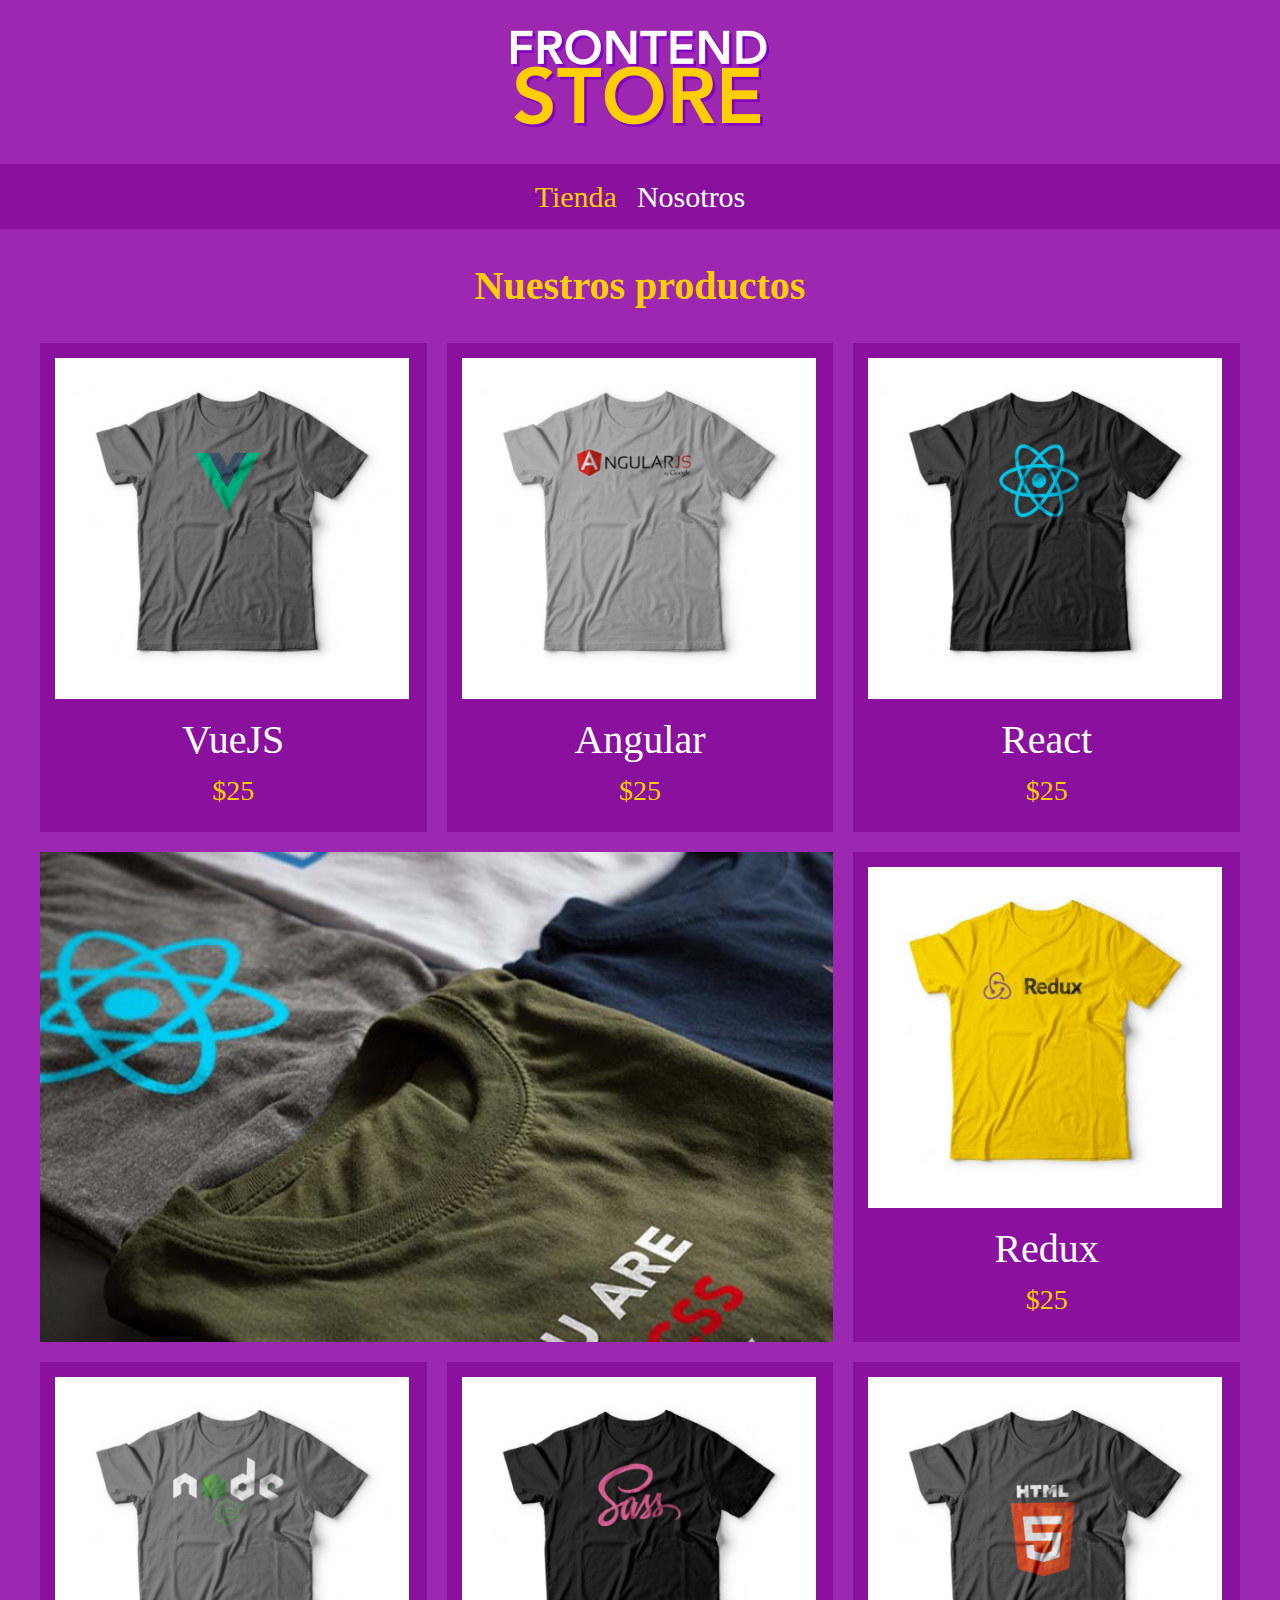
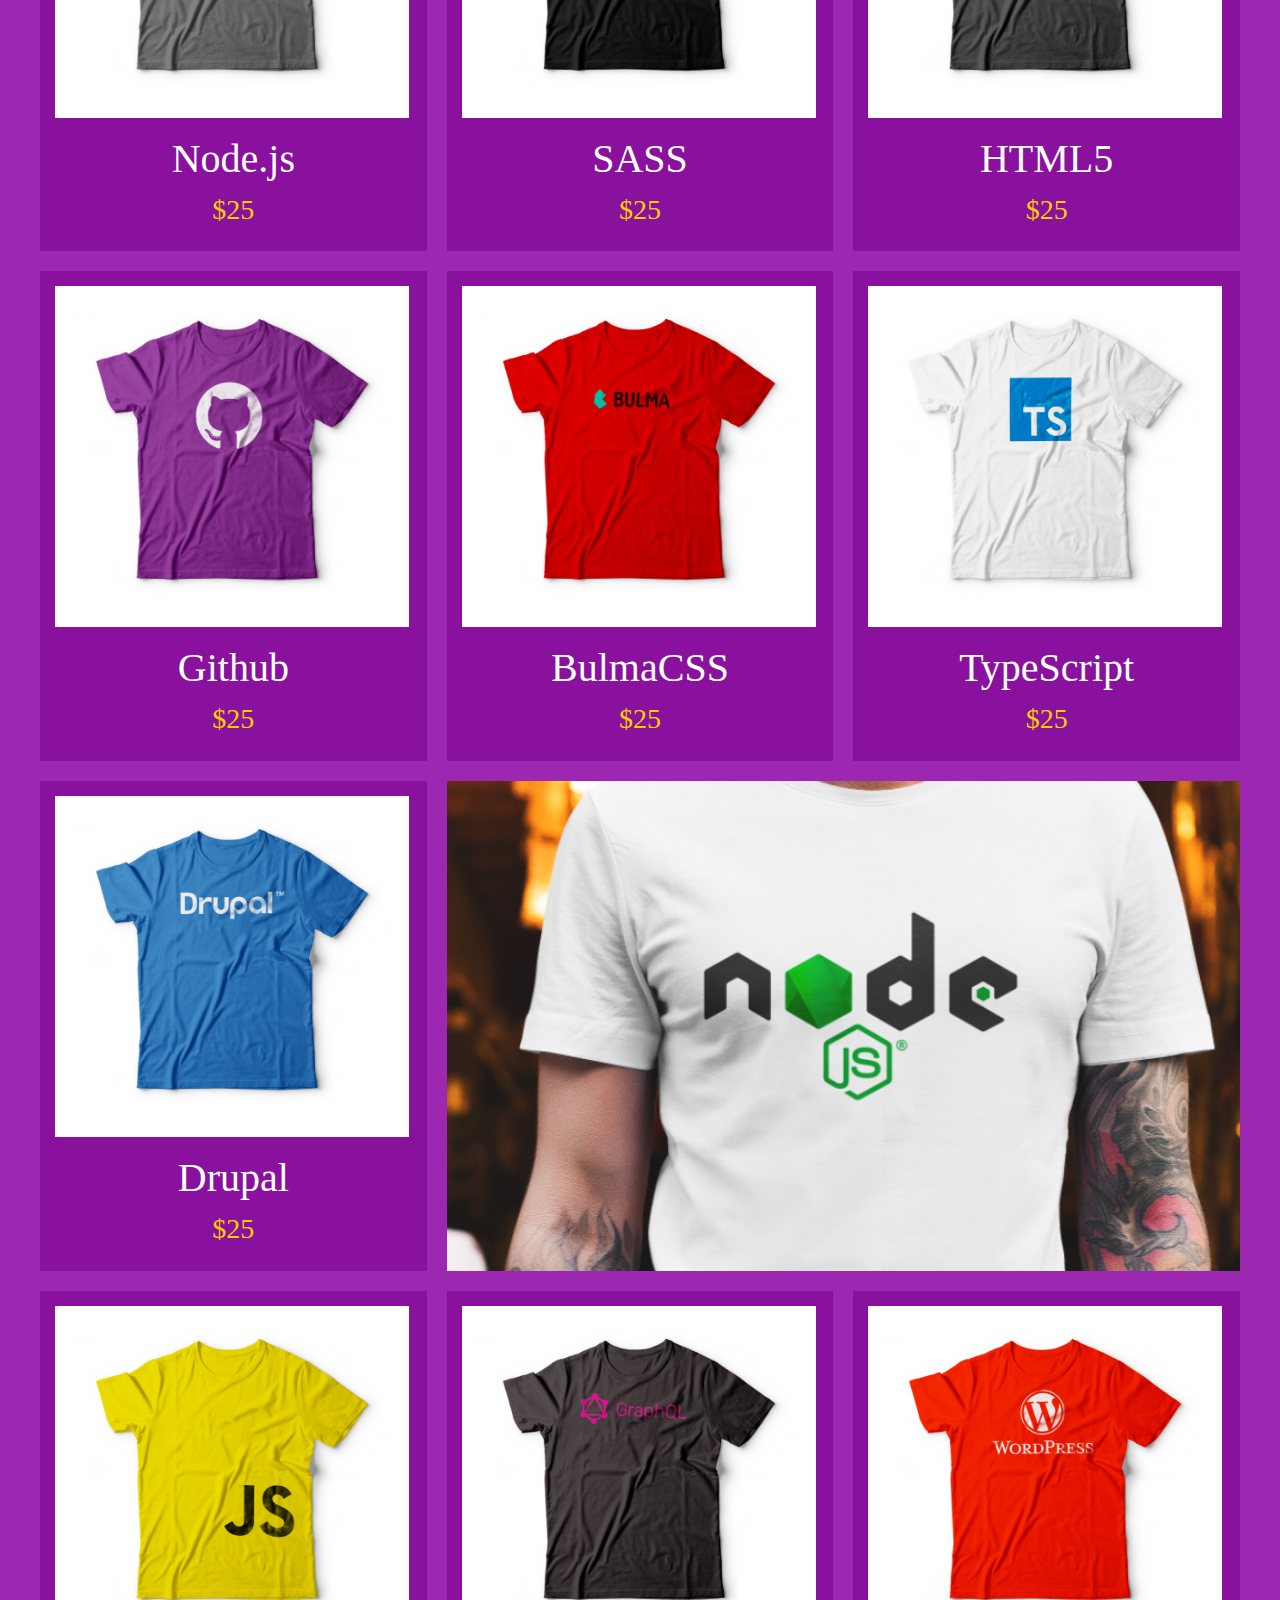
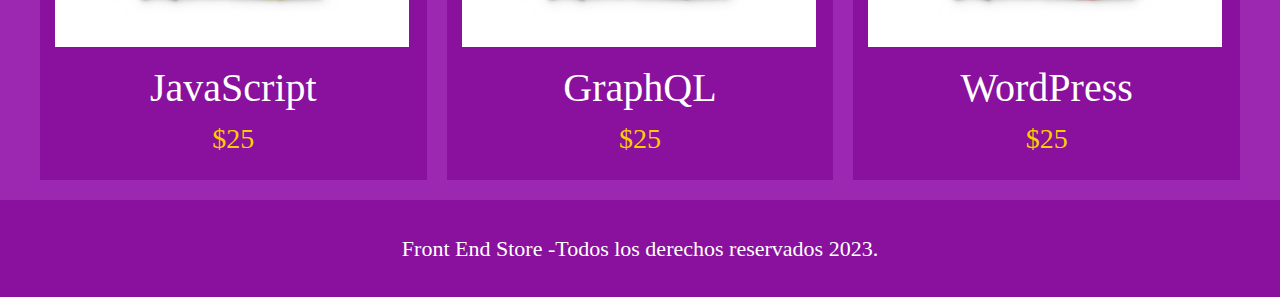
<file: index.html>
<!DOCTYPE html>
<html lang="en">
<head>
    <meta charset="UTF-8">
    <meta http-equiv="X-UA-Compatible" content="IE=edge">
    <meta name="viewport" content="width=device-width, initial-scale=1.0">
    <title>FrontEnd Store</title>
    <link rel="stylesheet" href="css/normalize.css">
    <link href="https://fonts.googleapis.com/css2?family=Krub:wght@400;700&display=swap" rel="stylesheet">
    <link rel="stylesheet" href="css/style.css">

</head>
<body>
    <header class="header">
        <a href="index.html">
            <img class="header__logo" src="img/logo.png" alt="Logotipo">
        </a>
    </header>

    <nav class="navegacion">
        <a class="navegacion__enlace navegacion__enlace--activo" href="index.html">Tienda</a>
        <a class="navegacion__enlace" href="nosotros.html">Nosotros</a>
    </nav>

    <main class="contenedor">
        <h1>Nuestros productos</h1>

        <div class="grid">
            <div class="producto">
                <a href="producto.html">
                    <img class="producto_imagen" src="img/1.jpg" alt="imagen camisa">
                    <div class="producto__informacion">
                        <p class="producto__nombre">VueJS</p>
                        <p class="producto__precio">$25</p>
                    </div>
                </a>
            </div><!--producto-->

            <div class="producto">
                <a href="producto.html">
                    <img class="producto_imagen" src="img/2.jpg" alt="imagen camisa">
                    <div class="producto__informacion">
                        <p class="producto__nombre">Angular</p>
                        <p class="producto__precio">$25</p>
                    </div>
                </a>
            </div><!--producto-->

            <div class="producto">
                <a href="producto.html">
                    <img class="producto_imagen" src="img/3.jpg" alt="imagen camisa">
                    <div class="producto__informacion">
                        <p class="producto__nombre">React</p>
                        <p class="producto__precio">$25</p>
                    </div>
                </a>
            </div><!--producto-->

            <div class="producto">
                <a href="producto.html">
                    <img class="producto_imagen" src="img/4.jpg" alt="imagen camisa">
                    <div class="producto__informacion">
                        <p class="producto__nombre">Redux</p>
                        <p class="producto__precio">$25</p>
                    </div>
                </a>
            </div><!--producto-->

            <div class="producto">
                <a href="producto.html">
                    <img class="producto_imagen" src="img/5.jpg" alt="imagen camisa">
                    <div class="producto__informacion">
                        <p class="producto__nombre">Node.js</p>
                        <p class="producto__precio">$25</p>
                    </div>
                </a>
            </div><!--producto-->

            <div class="producto">
                <a href="producto.html">
                    <img class="producto_imagen" src="img/6.jpg" alt="imagen camisa">
                    <div class="producto__informacion">
                        <p class="producto__nombre">SASS</p>
                        <p class="producto__precio">$25</p>
                    </div>
                </a>
            </div><!--producto-->

            <div class="producto">
                <a href="producto.html">
                    <img class="producto_imagen" src="img/7.jpg" alt="imagen camisa">
                    <div class="producto__informacion">
                        <p class="producto__nombre">HTML5</p>
                        <p class="producto__precio">$25</p>
                    </div>
                </a>
            </div><!--producto-->

            <div class="producto">
                <a href="producto.html">
                    <img class="producto_imagen" src="img/8.jpg" alt="imagen camisa">
                    <div class="producto__informacion">
                        <p class="producto__nombre">Github</p>
                        <p class="producto__precio">$25</p>
                    </div>
                </a>
            </div><!--producto-->

            <div class="producto">
                <a href="producto.html">
                    <img class="producto_imagen" src="img/9.jpg" alt="imagen camisa">
                    <div class="producto__informacion">
                        <p class="producto__nombre">BulmaCSS</p>
                        <p class="producto__precio">$25</p>
                    </div>
                </a>
            </div><!--producto-->

            <div class="producto">
                <a href="producto.html">
                    <img class="producto_imagen" src="img/10.jpg" alt="imagen camisa">
                    <div class="producto__informacion">
                        <p class="producto__nombre">TypeScript</p>
                        <p class="producto__precio">$25</p>
                    </div>
                </a>
            </div><!--producto-->

            <div class="producto">
                <a href="producto.html">
                    <img class="producto_imagen" src="img/11.jpg" alt="imagen camisa">
                    <div class="producto__informacion">
                        <p class="producto__nombre">Drupal</p>
                        <p class="producto__precio">$25</p>
                    </div>
                </a>
            </div><!--producto-->

            <div class="producto">
                <a href="producto.html">
                    <img class="producto_imagen" src="img/12.jpg" alt="imagen camisa">
                    <div class="producto__informacion">
                        <p class="producto__nombre">JavaScript</p>
                        <p class="producto__precio">$25</p>
                    </div>
                </a>
            </div><!--producto-->

            <div class="producto">
                <a href="producto.html">
                    <img class="producto_imagen" src="img/13.jpg" alt="imagen camisa">
                    <div class="producto__informacion">
                        <p class="producto__nombre">GraphQL</p>
                        <p class="producto__precio">$25</p>
                    </div>
                </a>
            </div><!--producto-->

            <div class="producto">
                <a href="producto.html">
                    <img class="producto_imagen" src="img/14.jpg" alt="imagen camisa">
                    <div class="producto__informacion">
                        <p class="producto__nombre">WordPress</p>
                        <p class="producto__precio">$25</p>
                    </div>
                </a>
            </div><!--producto-->

            <div class="grafico grafico--camisas"></div>
            <div class="grafico grafico--node"></div>
        </div>
    </main>

    <footer class="footer">
        <p class="footer__texto">Front End Store -Todos los derechos reservados 2023.</p>
    </footer>
</body>
</html>
</file>
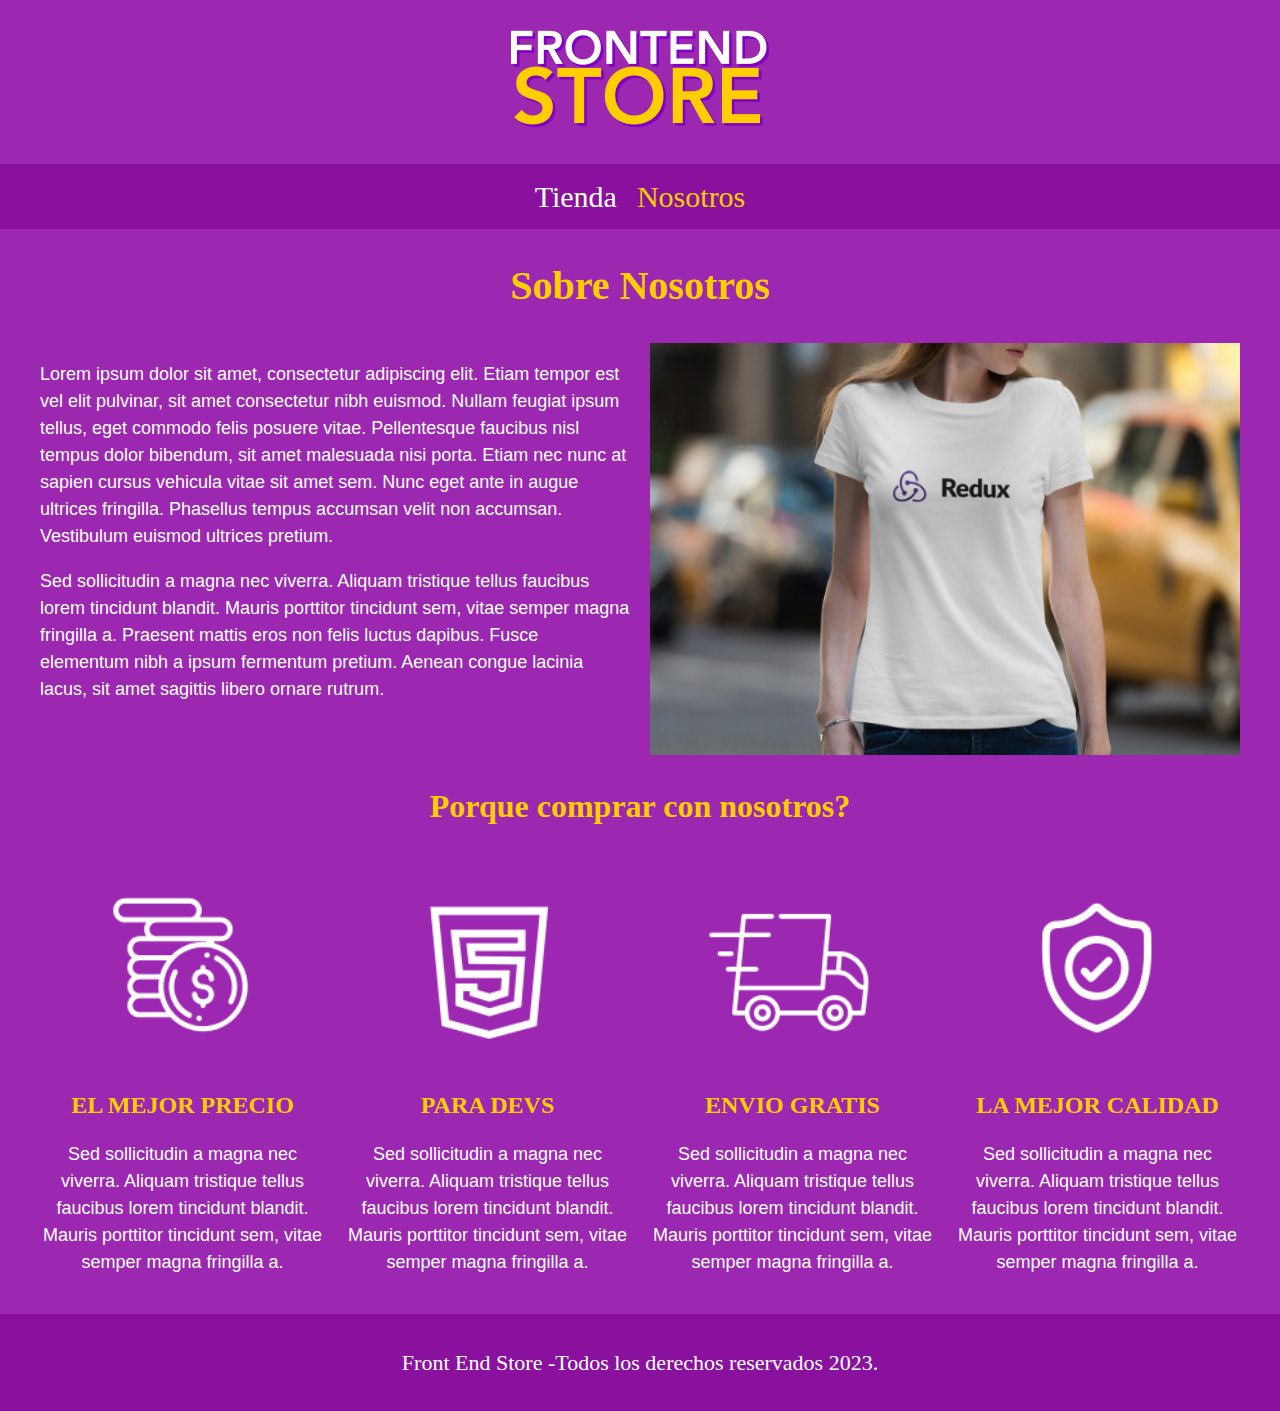
<file: nosotros.html>
<!DOCTYPE html>
<html lang="en">
<head>
    <meta charset="UTF-8">
    <meta http-equiv="X-UA-Compatible" content="IE=edge">
    <meta name="viewport" content="width=device-width, initial-scale=1.0">
    <title>FrontEnd Store</title>
    <link rel="stylesheet" href="css/normalize.css">
    <link href="https://fonts.googleapis.com/css2?family=Krub:wght@400;700&display=swap" rel="stylesheet">
    <link rel="stylesheet" href="css/style.css">

</head>
<body>
    <header class="header">
        <a href="index.html">
            <img class="header__logo" src="img/logo.png" alt="Logotipo">
        </a>
    </header>

    <nav class="navegacion">
        <a class="navegacion__enlace " href="index.html">Tienda</a>
        <a class="navegacion__enlace navegacion__enlace--activo" href="nosotros.html">Nosotros</a>
    </nav>

    <main class="contenedor">
        <h1>Sobre Nosotros</h1>

        <div class="nosotros">
            <div class="nosotros__contenido">
                <p>Lorem ipsum dolor sit amet, consectetur adipiscing elit. Etiam tempor est vel elit pulvinar, sit 
                amet consectetur nibh euismod. Nullam feugiat ipsum tellus, eget commodo felis posuere vitae.
                Pellentesque faucibus nisl tempus dolor bibendum, sit amet malesuada nisi porta. Etiam nec nunc 
                at sapien cursus vehicula vitae sit amet sem. Nunc eget ante in augue ultrices fringilla. 
                Phasellus tempus accumsan velit non accumsan. Vestibulum euismod ultrices pretium.</p>

                <p>Sed sollicitudin a magna nec viverra. Aliquam tristique tellus faucibus lorem tincidunt blandit.
                Mauris porttitor tincidunt sem, vitae semper magna fringilla a. Praesent mattis eros non felis luctus dapibus.
                Fusce elementum nibh a ipsum fermentum pretium. Aenean congue lacinia lacus, sit amet sagittis libero ornare rutrum.</p>
            </div>
            <img class="nosotros__imagen" src="img/nosotros.jpg" alt="imagen nosotros">
        </div>
    </main>
    
    <section class="contenedor comprar">
        <h2 class="comprar__titulo">Porque comprar con nosotros?</h2>

        <div class="bloques">
            <div class="bloque">
                <img class="bloque__imagen" src="img/icono_1.png" alt="icono1">
                <h3 class="bloque__titulo">EL MEJOR PRECIO</h3>
                <p>Sed sollicitudin a magna nec viverra. Aliquam tristique tellus faucibus lorem tincidunt blandit.
                    Mauris porttitor tincidunt sem, vitae semper magna fringilla a.</p>
            </div> <!--bloque-->

            <div class="bloque">
                <img class="bloque__imagen" src="img/icono_2.png" alt="icono1">
                <h3 class="bloque__titulo">PARA DEVS</h3>
                <p>Sed sollicitudin a magna nec viverra. Aliquam tristique tellus faucibus lorem tincidunt blandit.
                    Mauris porttitor tincidunt sem, vitae semper magna fringilla a.</p>
            </div> <!--bloque-->

            <div class="bloque">
                <img class="bloque__imagen" src="img/icono_3.png" alt="icono1">
                <h3 class="bloque__titulo">ENVIO GRATIS</h3>
                <p>Sed sollicitudin a magna nec viverra. Aliquam tristique tellus faucibus lorem tincidunt blandit.
                    Mauris porttitor tincidunt sem, vitae semper magna fringilla a.</p>
            </div> <!--bloque-->

            <div class="bloque">
                <img class="bloque__imagen" src="img/icono_4.png" alt="icono1">
                <h3 class="bloque__titulo">LA MEJOR CALIDAD</h3>
                <p>Sed sollicitudin a magna nec viverra. Aliquam tristique tellus faucibus lorem tincidunt blandit.
                    Mauris porttitor tincidunt sem, vitae semper magna fringilla a.</p>
            </div> <!--bloque-->
        </div> <!--bloques-->
    </section>
    <footer class="footer">
        <p class="footer__texto">Front End Store -Todos los derechos reservados 2023.</p>
    </footer>
</body>
</html>
</file>
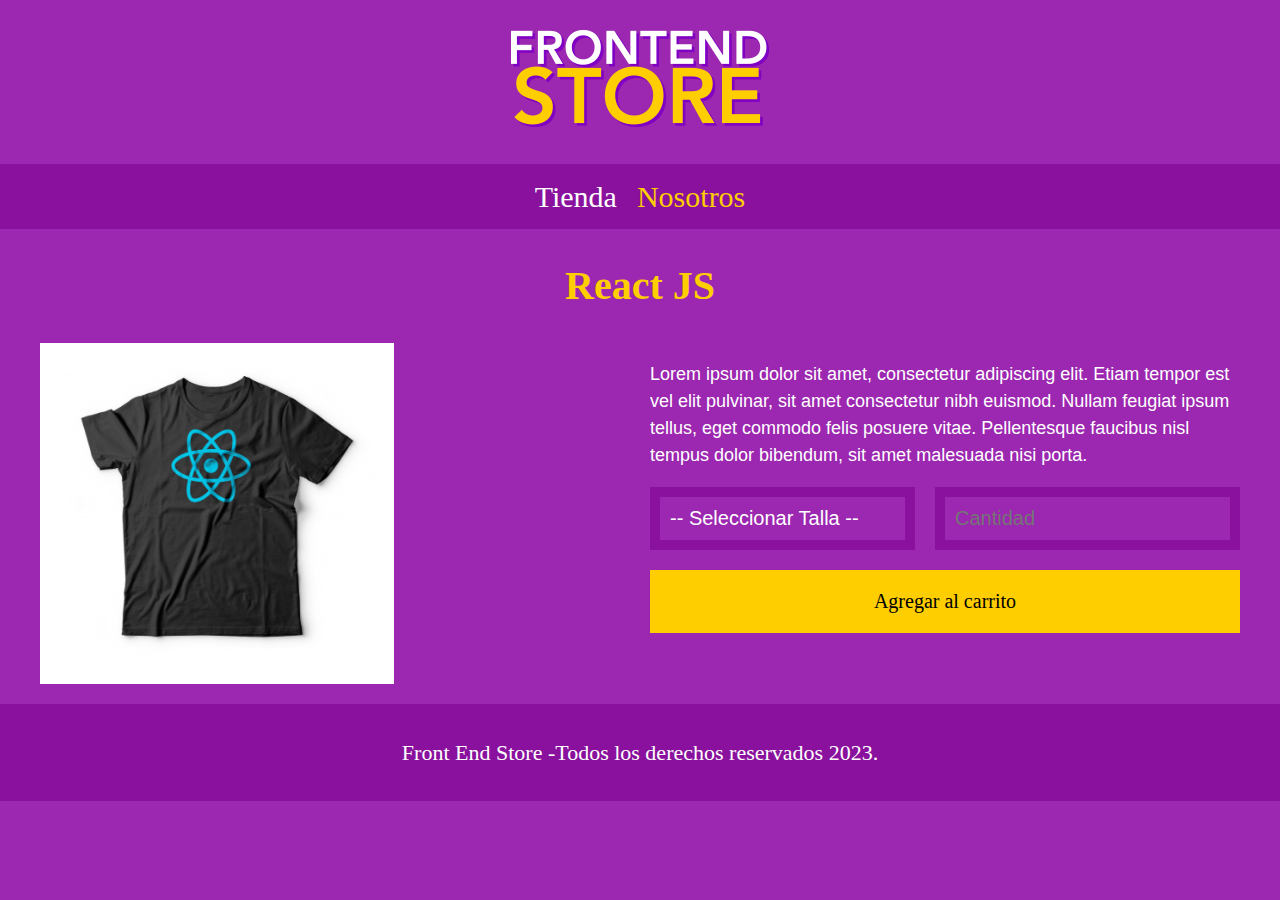
<file: producto.html>
<!DOCTYPE html>
<html lang="en">
<head>
    <meta charset="UTF-8">
    <meta http-equiv="X-UA-Compatible" content="IE=edge">
    <meta name="viewport" content="width=device-width, initial-scale=1.0">
    <title>FrontEnd Store</title>
    <link rel="stylesheet" href="css/normalize.css">
    <link href="https://fonts.googleapis.com/css2?family=Krub:wght@400;700&display=swap" rel="stylesheet">
    <link rel="stylesheet" href="css/style.css">

</head>
<body>
    <header class="header">
        <a href="index.html">
            <img class="header__logo" src="img/logo.png" alt="Logotipo">
        </a>
    </header>

    <nav class="navegacion">
        <a class="navegacion__enlace " href="index.html">Tienda</a>
        <a class="navegacion__enlace navegacion__enlace--activo" href="nosotros.html">Nosotros</a>
    </nav>

    <main class="contenedor">
        <h1>React JS</h1>

        <div class="camisa">
            <img class="camisa__imagen" src="img/3.jpg" alt="imagen del producto">

            <div class="camisa__contenido">
                <p>Lorem ipsum dolor sit amet, consectetur adipiscing elit. Etiam tempor est vel elit pulvinar,
                 sit amet consectetur nibh euismod. Nullam feugiat ipsum tellus, eget commodo felis posuere vitae. 
                 Pellentesque faucibus nisl tempus dolor bibendum, sit amet malesuada nisi porta.
                </p>

                <form class="formulario">
                    <select class="formulario__campo">
                        <option disabled selected>-- Seleccionar Talla --</option>
                        <option>chica</option>
                        <option>mediana</option>
                        <option>grande</option>
                    </select>

                    <input class="formulario__campo" type="number" placeholder="Cantidad" min="1">
                    <input class="formulario__submit" type="submit" value="Agregar al carrito">
                </form>

            </div>
        </div>
    </main>
    
    <footer class="footer">
        <p class="footer__texto">Front End Store -Todos los derechos reservados 2023.</p>
    </footer>
</body>
</html>
</file>
<file: css/style.css>
:root{
    --primario: #9C27B0;
    --primarioOscuro: #89119d;
    --secundario: #FFCE00;
    --secundarioOscuro: rgb(233,287,2);
    --blanco: #FFF;
    --negro: #000;

    --fuentePrincipal: font-family: 'Krub', sans-serif;
}

html{
    box-sizing: border-box;
    font-size: 62.5%;
}
*, *::before, *::after{
    box-sizing: inherit;
}

/*Globales*/
body{
    background-color: var(--primario);
    font-size: 1.6rem;
    line-height: 1.5;
}

p{
    font-size: 1.8rem;
    font-family: Arial, Helvetica, sans-serif;
    color: var(--blanco); 
}

a{
    text-decoration: none;
}

img{
    max-width: 100%;
}

.contenedor{
    max-width: 120rem;
    margin: 0 auto;
}

h1,h2,h3{
    text-align: center;
    color: var(--secundario);
    font-family: var(--fuentePrincipal);
}

h1{
    font-size: 4rem;
}

h2{
    font-size: 3.2rem;
}

h3{
    font-size: 2.4rem;
}

/*header*/
.header{
    display:flex;
    justify-content: center;
}

.header__logo{
    margin: 3rem 0;
}

/*Footer*/
.footer{
    background-color: var(--primarioOscuro);
    padding: 1rem 0;
    margin-top: 2rem;
}

.footer__texto{
    font-family: var(--fuentePrincipal);
    text-align: center;
    font-size: 2.2rem;
}

/*Navegacion*/
.navegacion{
    background-color: var(--primarioOscuro);
    padding: 1rem 0;
    display: flex;
    justify-content: center;
    /* gap: 2rem; Para separar elementos del flex*/
}

.navegacion__enlace{
    font-family: var(--fuentePrincipal);
    color: var(--blanco);
    font-size: 3rem;
    margin-right: 2rem;
}

.navegacion__enlace:last-of-type{ /*para seleccionar el ultimo elemento de los enlaces y solo aplicar 0 al ultimo*/
    margin-right: 0;
}

.navegacion__enlace--activo,
.navegacion__enlace:hover{
    color: var(--secundario);
}

/*GRID*/
.grid{
    display: grid;
    grid-template-columns: repeat(2, 1fr);
    gap: 2rem;
}

@media (min-width: 768px) {
    .grid{
        grid-template-columns: repeat(3, 1fr);
    }
}

/*Productos*/
.producto{
    background-color: var(--primarioOscuro);
    padding: 1.5rem;
}

.producto__imagen{
    width: 100%;
}

.producto__nombre{
    font-size: 4rem;
}
.producto__precio{
    font-size: 2.8rem;
    color: var(--secundario);
}

.producto__nombre,
.producto__precio{
    font-family: var(--fuentePrincipal);
    margin:1rem 0;
    text-align: center;
    line-height: 1.2;
}

/*Graficos*/
.grafico{
    min-height: 30rem;
    background-repeat: no-repeat;
    background-size: cover;
    grid-column: 1 / 3;
}

.grafico--camisas{
    grid-row: 2 / 3;
    background-image: url(../img/grafico1.jpg);
}

.grafico--node{
    background-image: url(../img/grafico2.jpg);
    grid-row: 8 / 9;
}

@media (min-width:768px ) {
    .grafico--node{
        grid-row: 5 / 6;
        grid-column: 2 / 4;
    }    
}

/*nosotros*/
.nosotros{
    display: grid;
    grid-template-rows: repeat(2, auto);
}

@media (min-width: 768px) {
    .nosotros{
        grid-template-columns: repeat(2, 1fr);
        column-gap: 2rem;
    }    
}

.nosotros__imagen{
    grid-row: 1 / 2;
    width: 100%;
}

@media (min-width: 768px) {
    .nosotros__imagen{
        grid-column: 2 / 3;
    }
}

/*bloques*/
.bloques{
    display: grid;
    grid-template-columns: repeat(2, 1fr);
    gap: 2rem;
}

@media (min-width: 768px) {
    .bloques{
        grid-template-columns: repeat(4, 1fr);
    }
}

.bloque{
    text-align: center;
}

.bloque__imagen{
    width: 100%;
}

.bloque__titulo{
    margin: 0;
}

/*Pagina del producto*/
@media (min-width: 768px) {
    .camisa{
        display: grid;
        grid-template-columns: repeat(2,1fr);
        column-gap: 2rem;
    }
}

.formulario{
    display: grid;
    grid-template-columns: repeat(2, 1fr);
    gap: 2rem;
}

.formulario__campo{
    /*border-color: var(--primarioOscuro);
    border-width: 1rem;
    border-style: solid;*/

    border: 1rem solid var(--primarioOscuro);
    background-color: transparent;
    color: var(--blanco);
    font-size: 2rem;
    font-family: Arial, Helvetica, sans-serif;
    padding: 1rem;
    appearance: none;
}

.formulario__submit{
    background-color: var(--secundario);
    border: none;
    font-size: 2rem;
    font-family: var(--fuentePrincipal);
    padding: 2rem;
    transition: background-color .3s ease;
    grid-column: 1 / 3;
}

.formulario__submit:hover{
    cursor: pointer;
    background-color: var(--secundarioOscuro);
}
</file>
